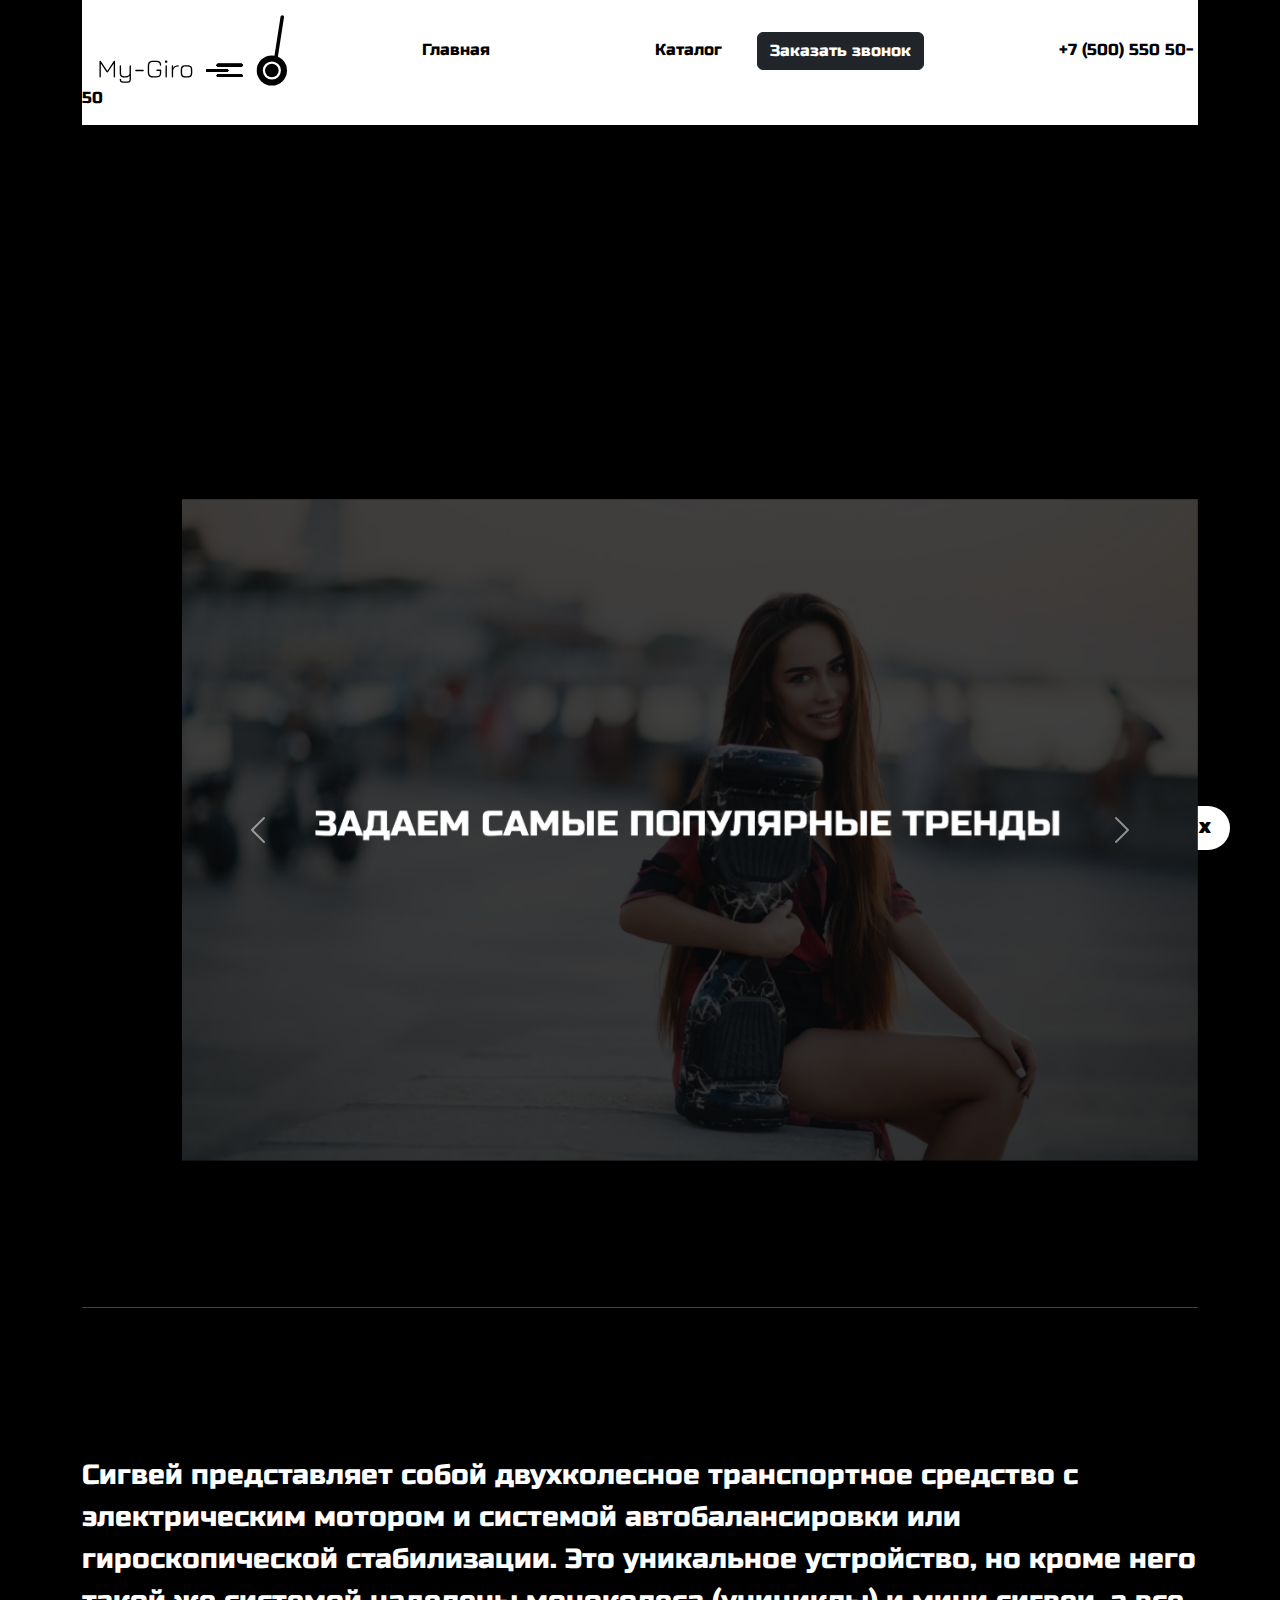
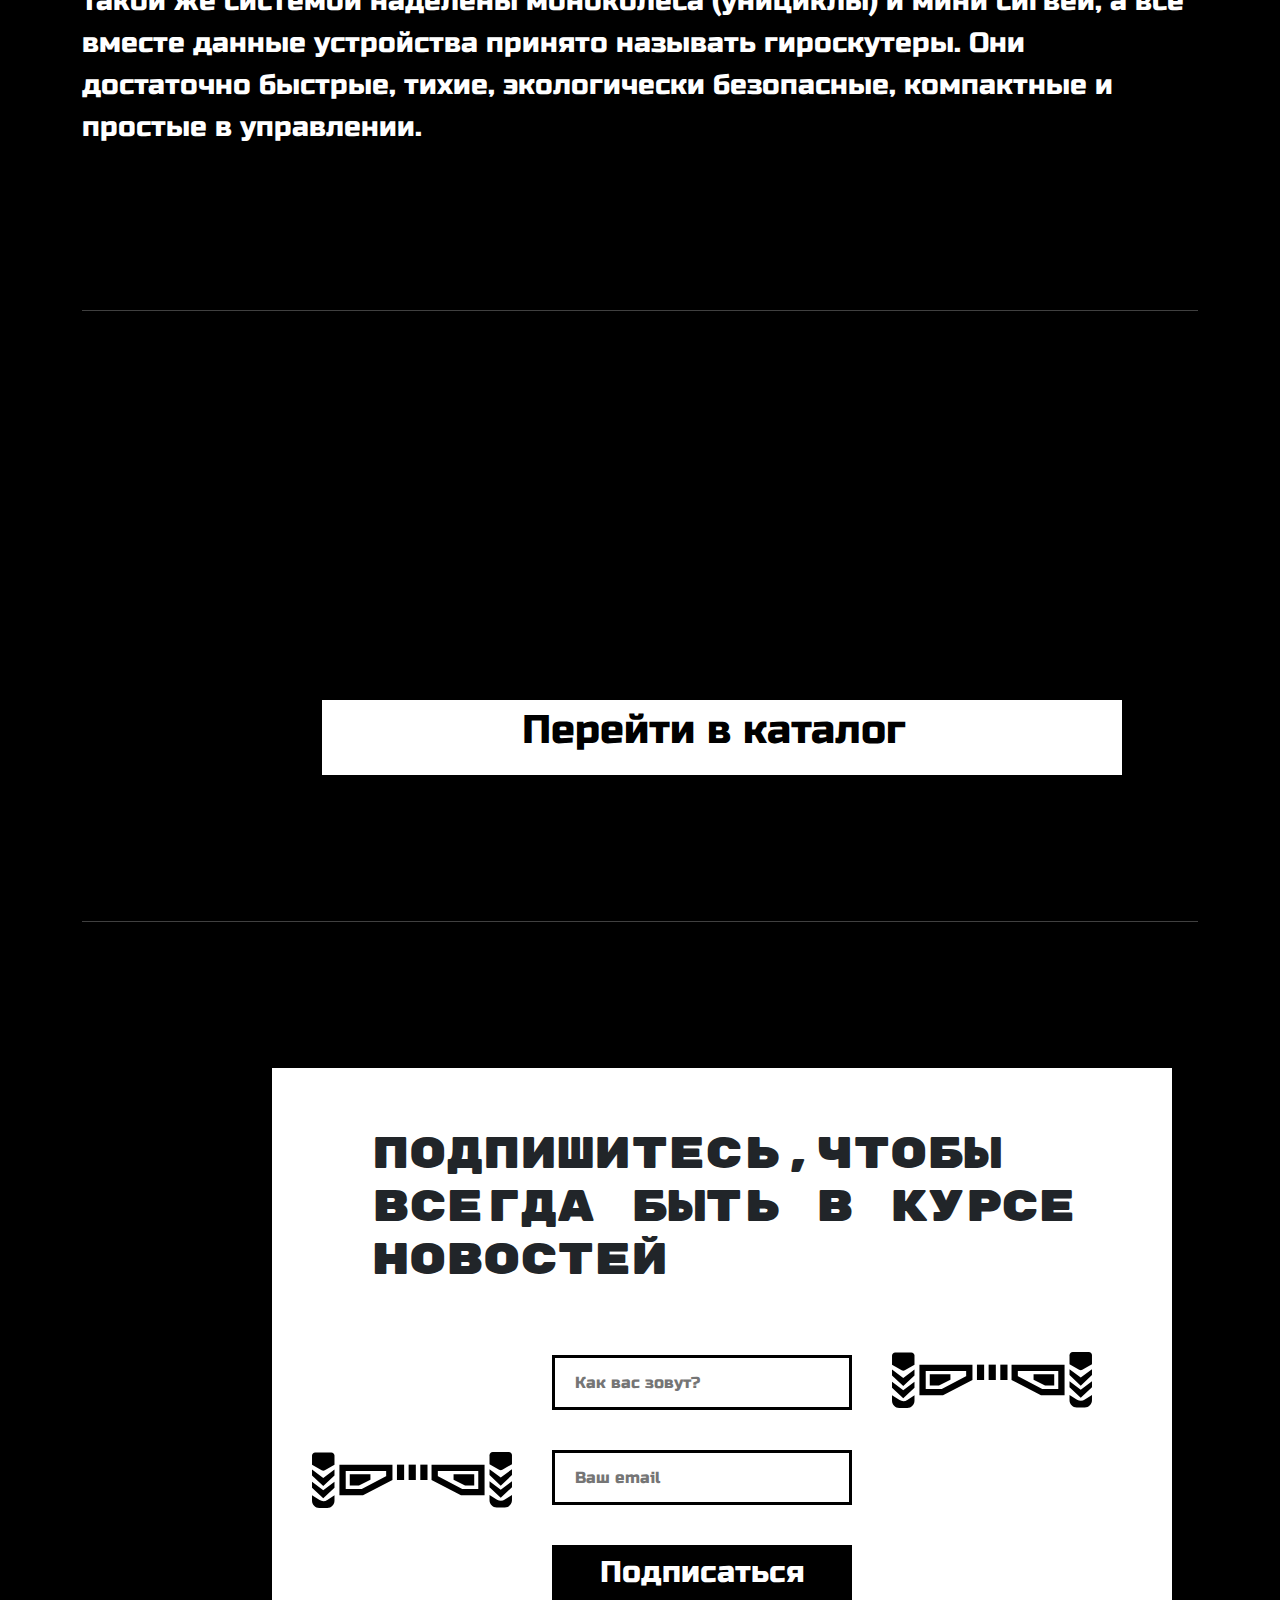
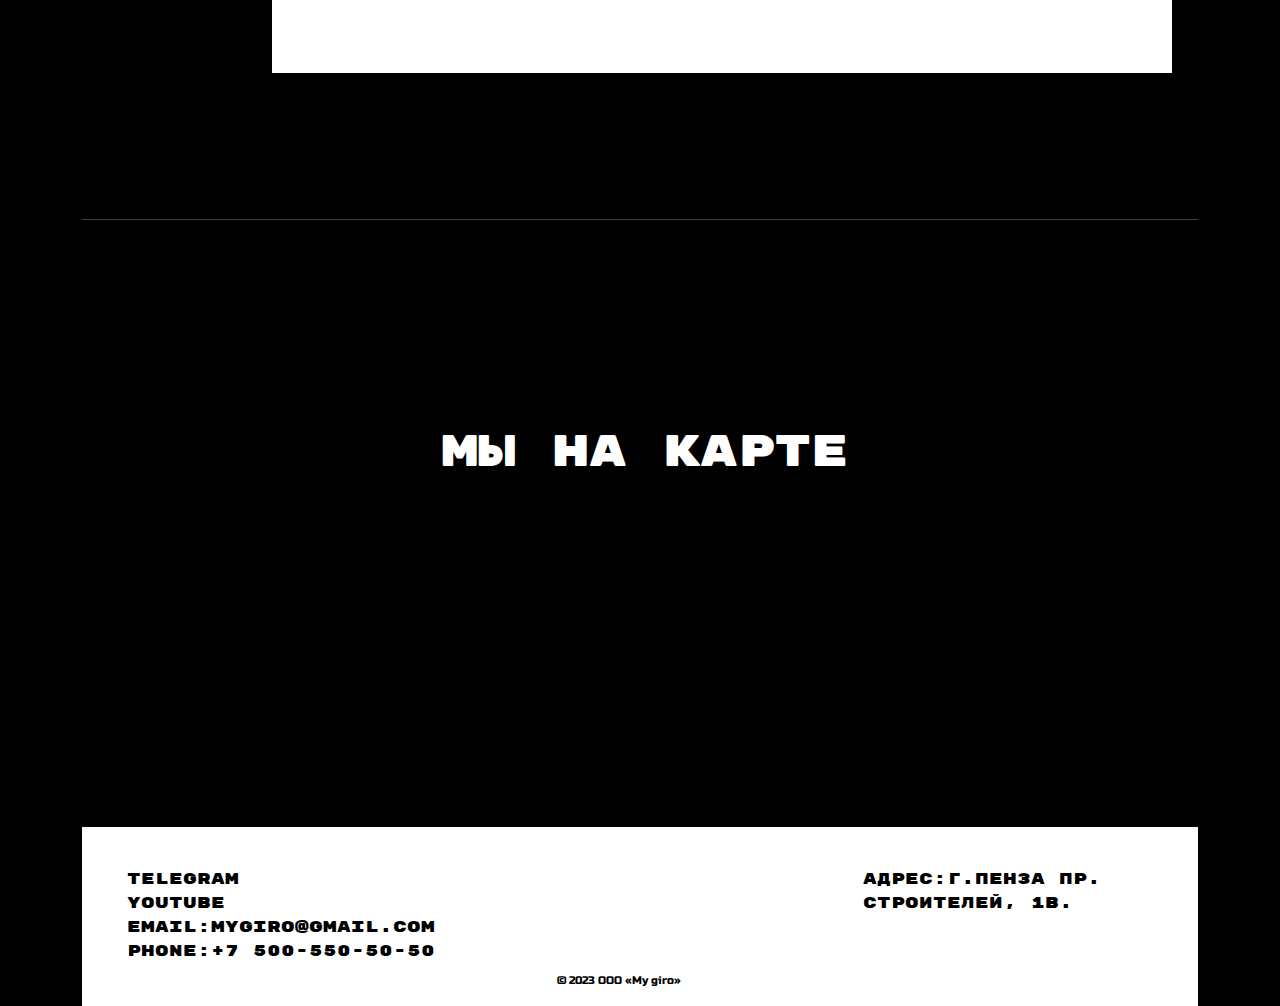
<file: index.html>
<!DOCTYPE html>
<html lang="en">
<head>
    <link rel="stylesheet" href="css/bootstrap.css">
    <link rel="stylesheet" href="css/styles.css">
    <link rel="icon" type="icon" href="logo/Group 2.svg">
    <meta charset="UTF-8">
    <meta name="viewport" content="width=device-width, initial-scale=1.0">

    
    <title>My giro</title>
</head>
<body>
<div class="container">
    <div class="header"> 
        <header>
            

            
            <a href="index.html">
                <img class="logo" src="logo/Group 8.svg">
                </a>
                <a href="index.html" class="menu-link">Главная</a>
                <a href="cataloge.html" class="menu-link">Каталог</a>
                <button type="button" class="btn btn-dark" data-toggle="modal" data-target="#exampleModal">
                    Заказать звонок
                  </button>
                  
                  <a href="tel:+7 500 550 50 50"class="menu-link">+7 (500) 550 50-50</a>
            
        </header>
         </div>
         <div class="modal fade" id="exampleModal" tabindex="-1" role="dialog" aria-labelledby="exampleModalLabel" aria-hidden="true">
            <div class="modal-dialog" role="document">
              <div class="modal-content">
                <div class="modal-header">
                  <h5 class="modal-title" id="exampleModalLabel">Обратная связь</h5>
                  <button type="button" class="close" data-dismiss="modal" aria-label="Close">
                    <span aria-hidden="true">&times;</span>
                  </button>
                </div>
                <div class="modal-body">
                  <form action="#" method="post">
                    <div class="form-group">
                      <label for="name">Имя:</label>
                      <input type="text" class="form-control" id="name" name="name" required>
                    </div>
                    <div class="form-group">
                      <label for="email">Email:</label>
                      <input type="email" class="form-control" id="email" name="email" required>
                    </div>
                    <div class="form-group">
                        
                      <label for="phone">Номер телефона:</label>
                      <div class="form-group mb-3">
                      <input type="tel" class="form-control" id="phone" name="phone" required>
                    </div>
                    </div>
                    <div class="text-center mb-3">
                        <button type="submit" class="btn btn-success">Отправить</button>
                        </div>
                  </form>
                </div>
              </div>
            </div>
          </div>
    <div class="fadeInText"><h1>Продаем гироскутеры с момента их изобретения</h1></div>
    <div class="slider">
        <div id="carouselExampleFade" class="carousel slide carousel-fade" data-bs-ride="carousel">
            <div class="carousel-inner">
              <div class="carousel-item active">
                <img src="img/Group 9.png" class="d-block w-100" alt="...">
              </div>
              <div class="carousel-item">
                <img src="img/Group 10.png" class="d-block w-100" alt="...">
              </div>
              <div class="carousel-item">
                <img src="img/Group 11.png" class="d-block w-100" alt="...">
              </div>
            </div>
            <button class="carousel-control-prev" type="button" data-bs-target="#carouselExampleFade" data-bs-slide="prev">
              <span class="carousel-control-prev-icon" aria-hidden="true"></span>
              <span class="visually-hidden">Previous</span>
            </button>
            <button class="carousel-control-next" type="button" data-bs-target="#carouselExampleFade" data-bs-slide="next">
              <span class="carousel-control-next-icon" aria-hidden="true"></span>
              <span class="visually-hidden">Next</span>
            </button>
          </div>
    </div>
    <hr>

    <div class="text1"><p>Сигвей представляет собой двухколесное транспортное средство с электрическим мотором и системой автобалансировки или гироскопической стабилизации. Это уникальное устройство, но кроме него такой же системой наделены моноколеса (унициклы) и мини сигвеи, а все вместе данные устройства принято называть гироскутеры. Они достаточно быстрые, тихие, экологически безопасные, компактные и простые в управлении.</p></div>
    <hr>
    <div class="fadeInText2"><h1>Закажите прямо сейчас,<br>
        доставим уже завтра</h1></div>
        <div class="botton"><a class="cataloge" href="cataloge.html">Перейти в каталог</a></div>
        <hr>


<div class="subscribe">
    <h2>подпишитесь,чтобы  всегда быть в курсе новостей
        </h2>
<form class="form2" action="/submit" method="POST">
    <input class="name" type="text" id="name" name="name" required placeholder="Как вас зовут?"><br>
    <input class="email"type="email" id="email" name="email" required placeholder="Ваш email">
    
    <br><button class="button2" type="submit">Подписаться</button>
  </form>
  <img class="giros" src="img/Group 28.svg">
  <img class="giros2" src="img/Group 27.svg">
  
</div>
<hr>


<div id="map_container">
    <h2 class="h2">Мы на карте
    </h2>
    <div id="map"><script type="text/javascript" charset="utf-8" async src="https://api-maps.yandex.ru/services/constructor/1.0/js/?um=constructor%3Adfbeceb29e17a18ae3437acec7b0071268a7c8ac134528cea7911bf4a7f7c6f6&amp;width=607&amp;height=503&amp;lang=ru_RU&amp;scroll=true"></script></div>
</div>


<div id="contact-section">
    <footer>
    <div class="social"> <a class ="telegram" href="https://t.me/klovats">telegram</a><br>
                         <a class ="youtube"href="http://www.youtube.com/@klovats">youtube</a>
                         <div class="emails">email:mygiro@gmail.com</div>
                         <div class="phones">phone:+7 500-550-50-50</div>
    </div>
    <div class="address">Адрес:Г.Пенза пр. Строителей, 1В.</div>
    <p class="girose">© 2023 ООО «My giro»</p>

    </footer>
    </div>
</div>
<a href="#" class="topbutton">Наверх</a>


<script src="https://code.jquery.com/jquery-3.2.1.slim.min.js"></script>
<script src="https://cdnjs.cloudflare.com/ajax/libs/popper.js/1.12.9/umd/popper.min.js"></script>
<script src="https://maxcdn.bootstrapcdn.com/bootstrap/4.0.0/js/bootstrap.min.js"></script>
<script src="js/bootstrap.js"></script>
</body>
</html>
</file>
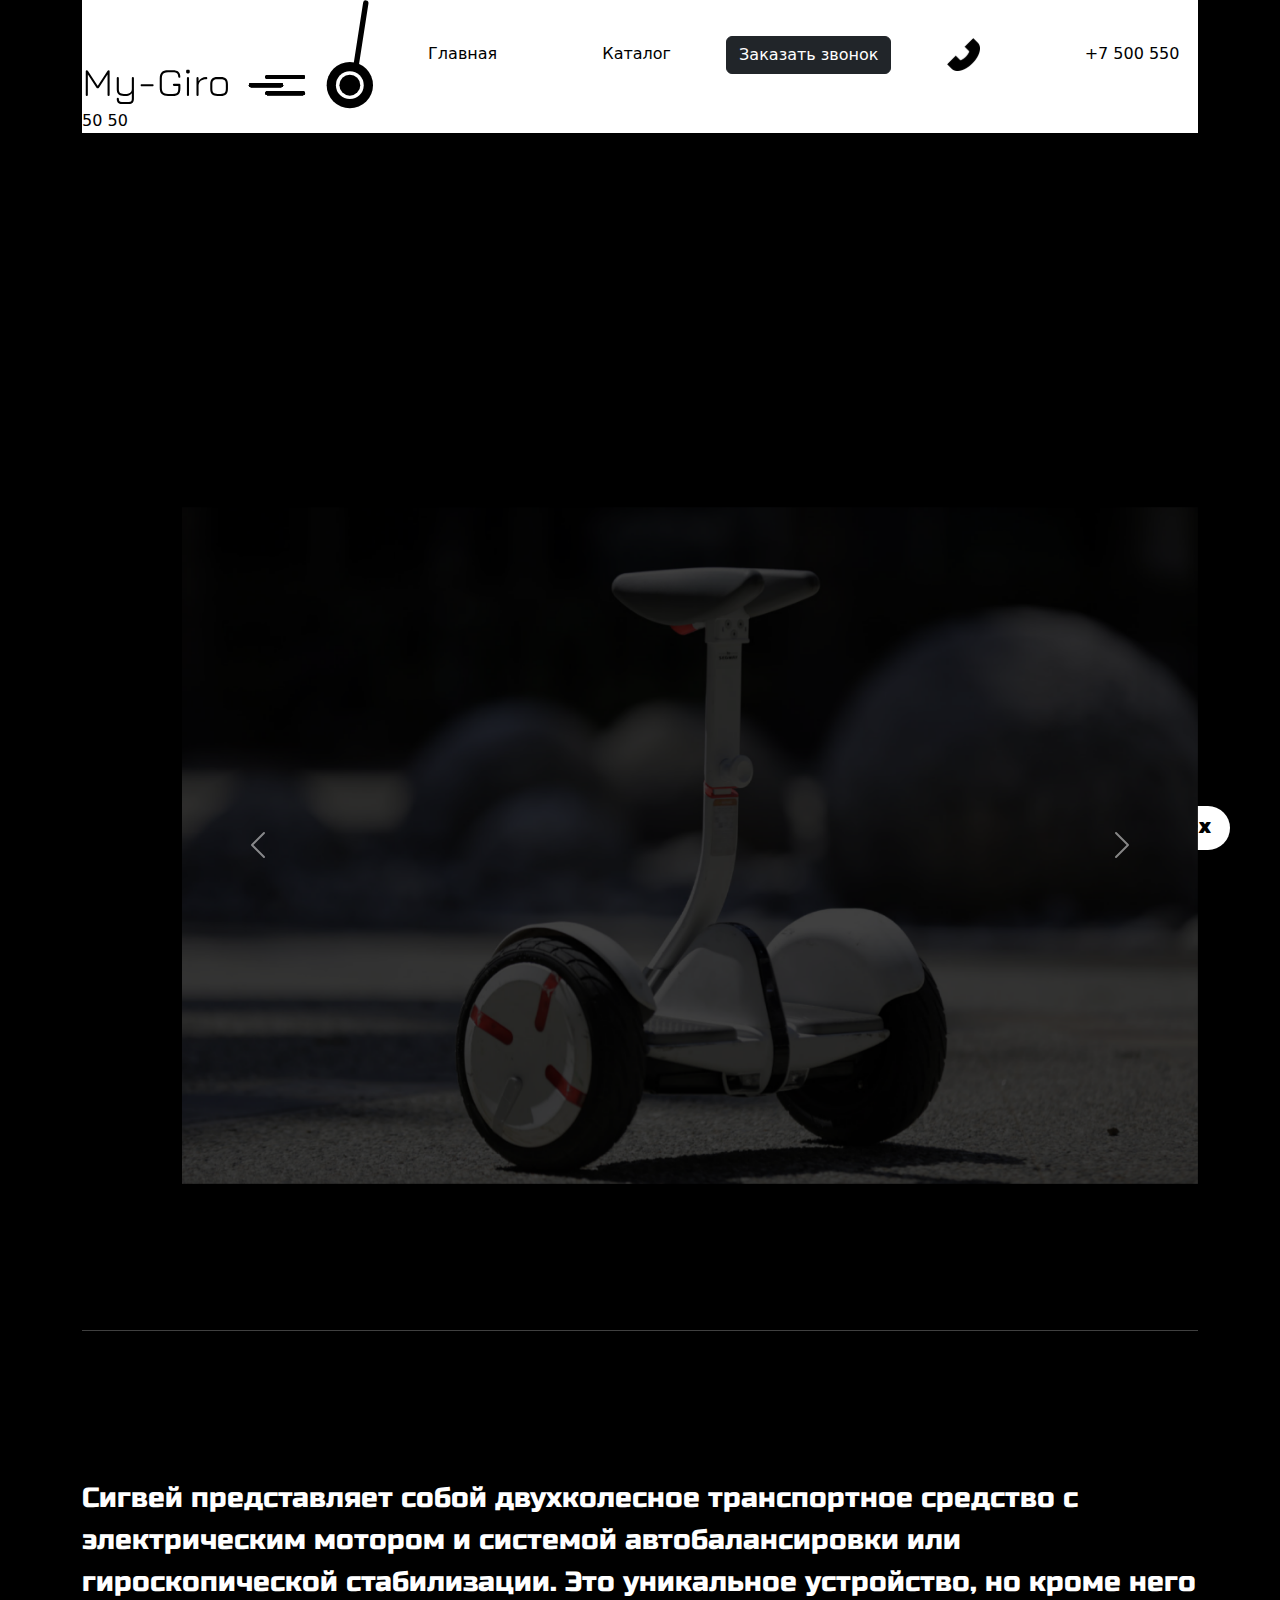
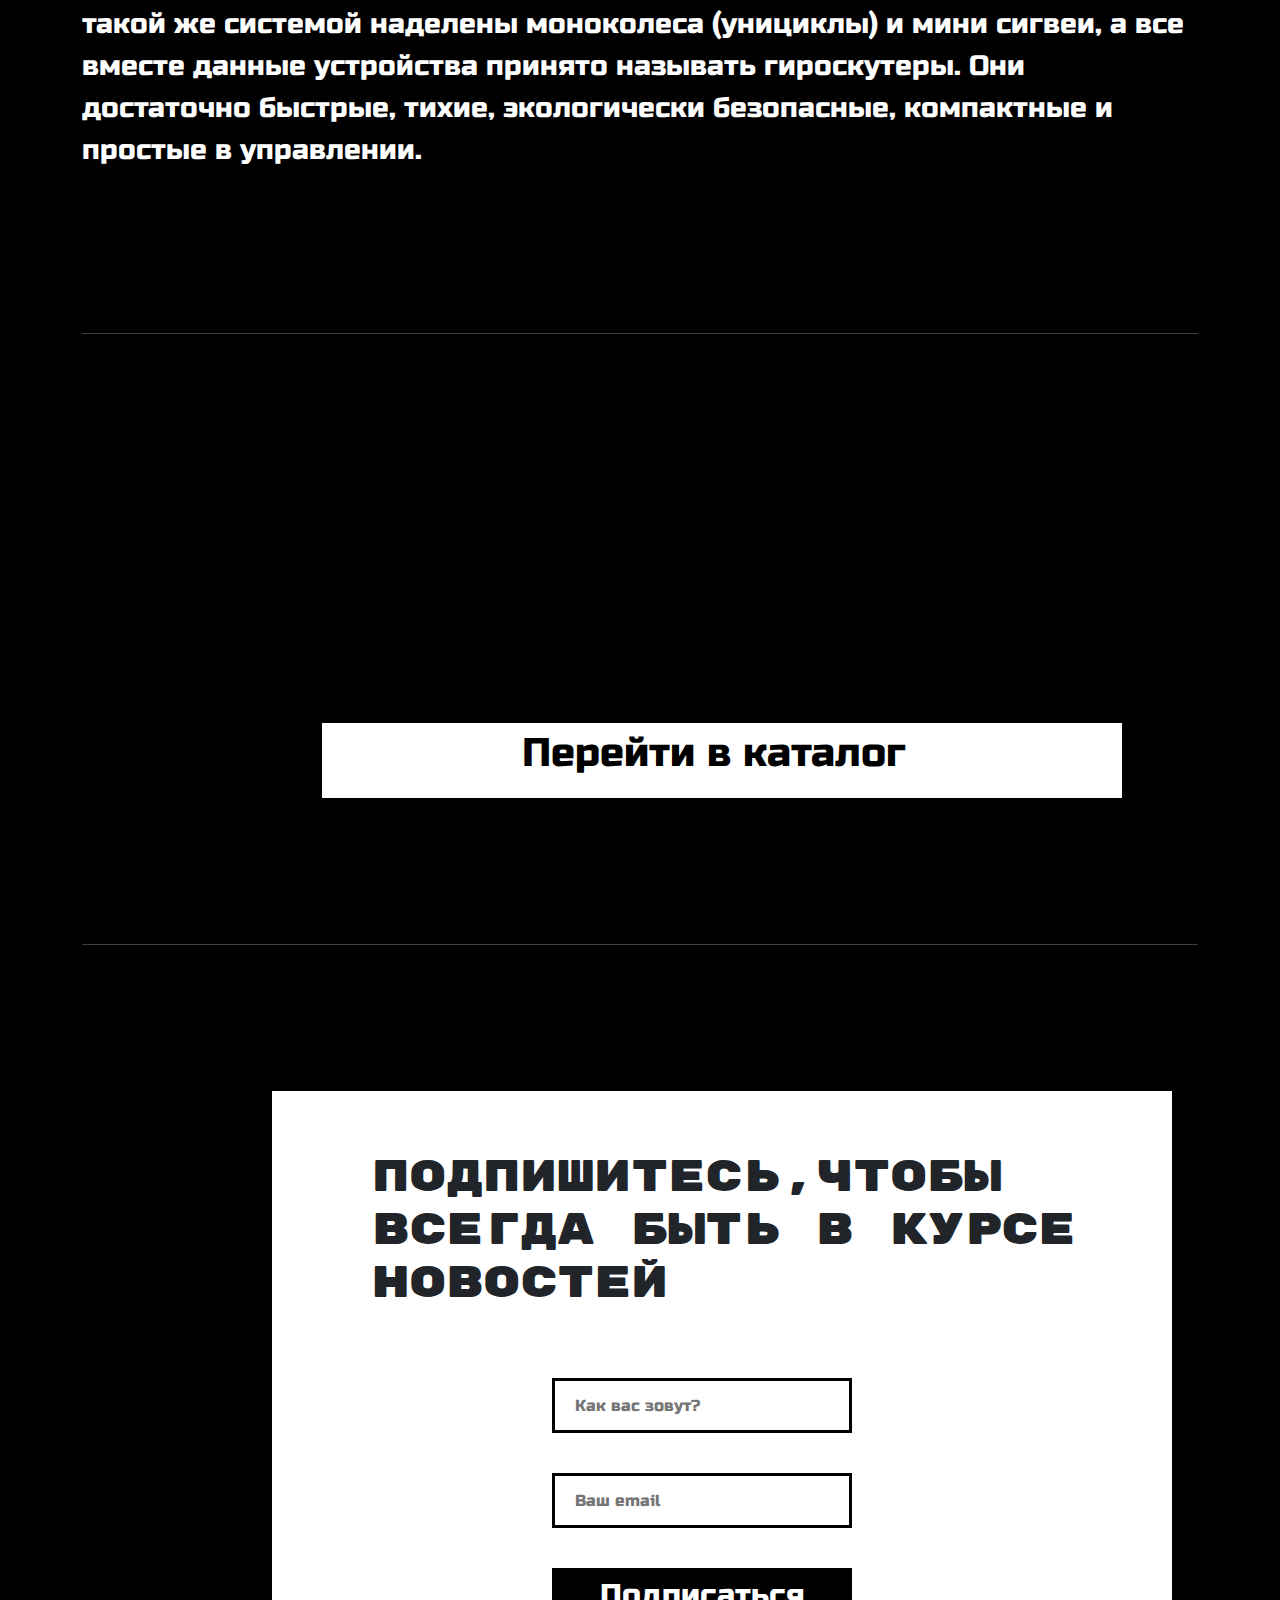
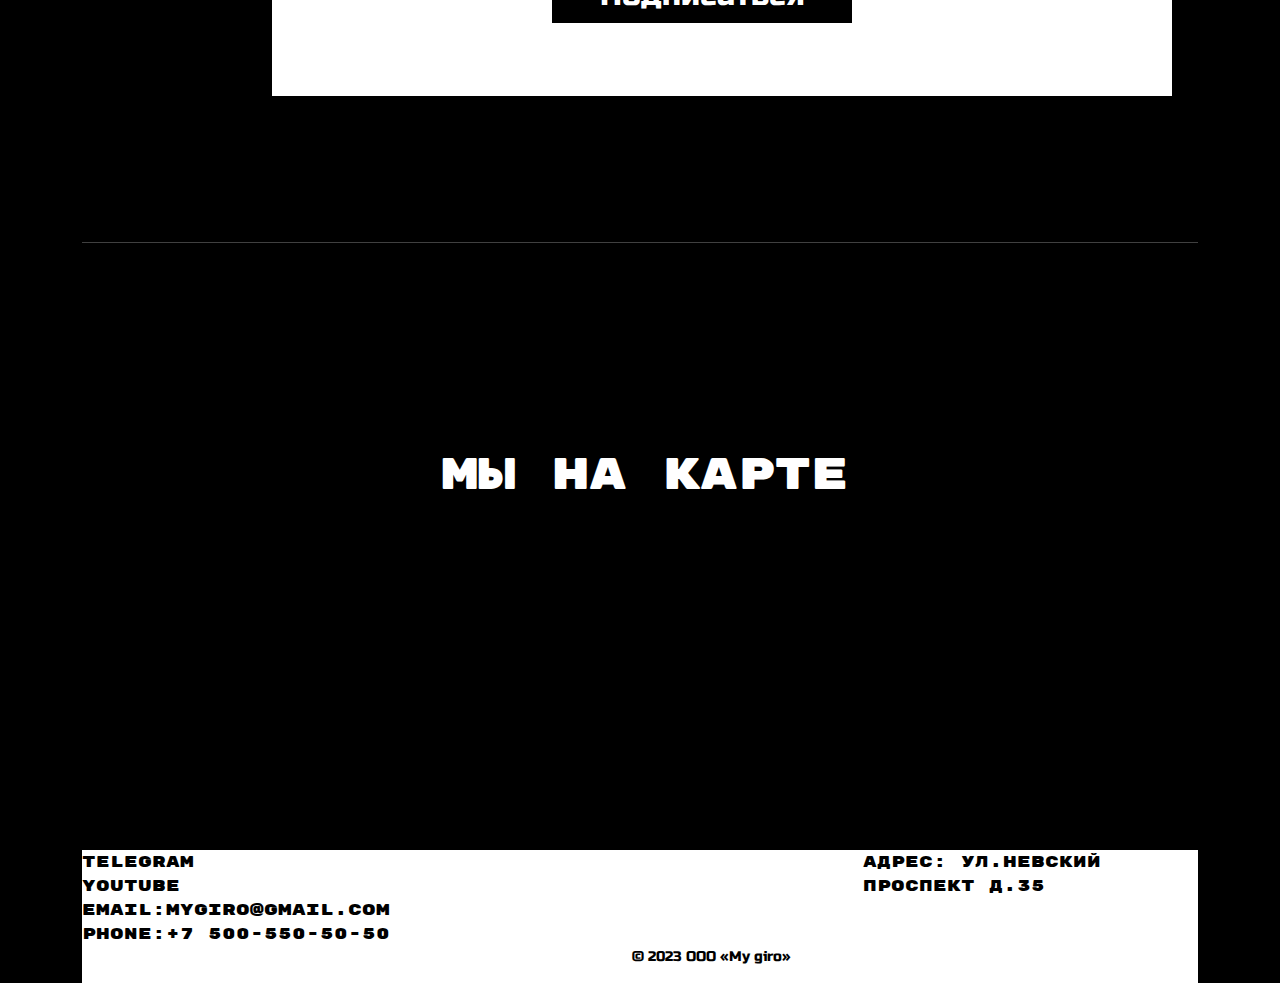
<file: my giro/index.html>
<!DOCTYPE html>
<html lang="en">
<head>
    <link rel="stylesheet" href="css/bootstrap.css">
    <link rel="stylesheet" href="css/styles.css">
    <link rel="icon" type="icon" href="logo/Group 2.svg">
    <meta charset="UTF-8">
    <meta name="viewport" content="width=device-width, initial-scale=1.0">

    
    <title>My giro</title>
</head>
<body>
<div class="container">
    <div class="header"> 
        <header>
            

            
            <a href="index.html">
                <img class="img" src="logo/Group 8.svg">
                </a>
                <a href="index.html" class="menu-link">Главная</a>
                <a href="#" class="menu-link">Каталог</a>
                <button type="button" class="btn btn-dark" data-toggle="modal" data-target="#exampleModal">
                    Заказать звонок
                  </button>
                  <img class="menu-link" src="logo/ph.svg">
                <a href="#" class="menu-link">+7 500 550 50 50</a>
            
        </header>
         </div>
         <div class="modal fade" id="exampleModal" tabindex="-1" role="dialog" aria-labelledby="exampleModalLabel" aria-hidden="true">
            <div class="modal-dialog" role="document">
              <div class="modal-content">
                <div class="modal-header">
                  <h5 class="modal-title" id="exampleModalLabel">Обратная связь</h5>
                  <button type="button" class="close" data-dismiss="modal" aria-label="Close">
                    <span aria-hidden="true">&times;</span>
                  </button>
                </div>
                <div class="modal-body">
                  <form action="#" method="post">
                    <div class="form-group">
                      <label for="name">Имя:</label>
                      <input type="text" class="form-control" id="name" name="name" required>
                    </div>
                    <div class="form-group">
                      <label for="email">Email:</label>
                      <input type="email" class="form-control" id="email" name="email" required>
                    </div>
                    <div class="form-group">
                        
                      <label for="phone">Номер телефона:</label>
                      <div class="form-group mb-3">
                      <input type="tel" class="form-control" id="phone" name="phone" required>
                    </div>
                    </div>
                    <div class="text-center mb-3">
                        <button type="submit" class="btn btn-success">Отправить</button>
                        </div>
                  </form>
                </div>
              </div>
            </div>
          </div>
    <div class="fadeInText"><h1>Продаем гироскутеры с момента их изобретения</h1></div>
    <div class="slider">
        <div id="carouselExampleFade" class="carousel slide carousel-fade" data-bs-ride="carousel">
            <div class="carousel-inner">
              <div class="carousel-item active">
                <img src="img/Group 9.png" class="d-block w-100" alt="...">
              </div>
              <div class="carousel-item">
                <img src="img/Group 10.png" class="d-block w-100" alt="...">
              </div>
              <div class="carousel-item">
                <img src="img/Group 11.png" class="d-block w-100" alt="...">
              </div>
            </div>
            <button class="carousel-control-prev" type="button" data-bs-target="#carouselExampleFade" data-bs-slide="prev">
              <span class="carousel-control-prev-icon" aria-hidden="true"></span>
              <span class="visually-hidden">Previous</span>
            </button>
            <button class="carousel-control-next" type="button" data-bs-target="#carouselExampleFade" data-bs-slide="next">
              <span class="carousel-control-next-icon" aria-hidden="true"></span>
              <span class="visually-hidden">Next</span>
            </button>
          </div>
    </div>
    <hr>

    <div class="text1"><p>Сигвей представляет собой двухколесное транспортное средство с электрическим мотором и системой автобалансировки или гироскопической стабилизации. Это уникальное устройство, но кроме него такой же системой наделены моноколеса (унициклы) и мини сигвеи, а все вместе данные устройства принято называть гироскутеры. Они достаточно быстрые, тихие, экологически безопасные, компактные и простые в управлении.</p></div>
    <hr>
    <div class="fadeInText2"><h1>Закажите прямо сейчас,<br>
        доставим уже завтра</h1></div>
        <div class="botton"><a class="cataloge" href="">Перейти в каталог</a></div>
        <hr>


<div class="subscribe">
    <h2>подпишитесь,чтобы  всегда быть в курсе новостей
        </h2>
<form class="form2" action="/submit" method="POST">
    <input class="name" type="text" id="name" name="name" required placeholder="Как вас зовут?"><br>
    <input class="email"type="email" id="email" name="email" required placeholder="Ваш email">
    <br><button class="button2" type="submit">Подписаться</button>
  </form>

</div>
<hr>


<div id="map_container">
    <h2 class="h2">Мы на карте
    </h2>
    <div id="map"><script type="text/javascript" charset="utf-8" async src="https://api-maps.yandex.ru/services/constructor/1.0/js/?um=constructor%3Adfbeceb29e17a18ae3437acec7b0071268a7c8ac134528cea7911bf4a7f7c6f6&amp;width=607&amp;height=503&amp;lang=ru_RU&amp;scroll=true"></script></div>
</div>


<div id="contact-section">
    <footer>
    <div class="social"> <a class ="telegram" href="https://t.me/klovats">telegram</a><br>
                         <a class ="youtube"href="http://www.youtube.com/@klovats">youtube</a>
                         <div class="emails">email:mygiro@gmail.com</div>
                         <div class="phones">phone:+7 500-550-50-50</div>
    </div>
    <div class="address">Адрес: ул.невский проспект д.35</div>
    <p class="giro">© 2023 ООО «My giro»</p>

    </footer>
    </div>
</div>
<a href="#" class="topbutton">Наверх</a>


<script src="https://code.jquery.com/jquery-3.2.1.slim.min.js"></script>
<script src="https://cdnjs.cloudflare.com/ajax/libs/popper.js/1.12.9/umd/popper.min.js"></script>
<script src="https://maxcdn.bootstrapcdn.com/bootstrap/4.0.0/js/bootstrap.min.js"></script>
<script src="js/bootstrap.js"></script>
</body>
</html>
</file>
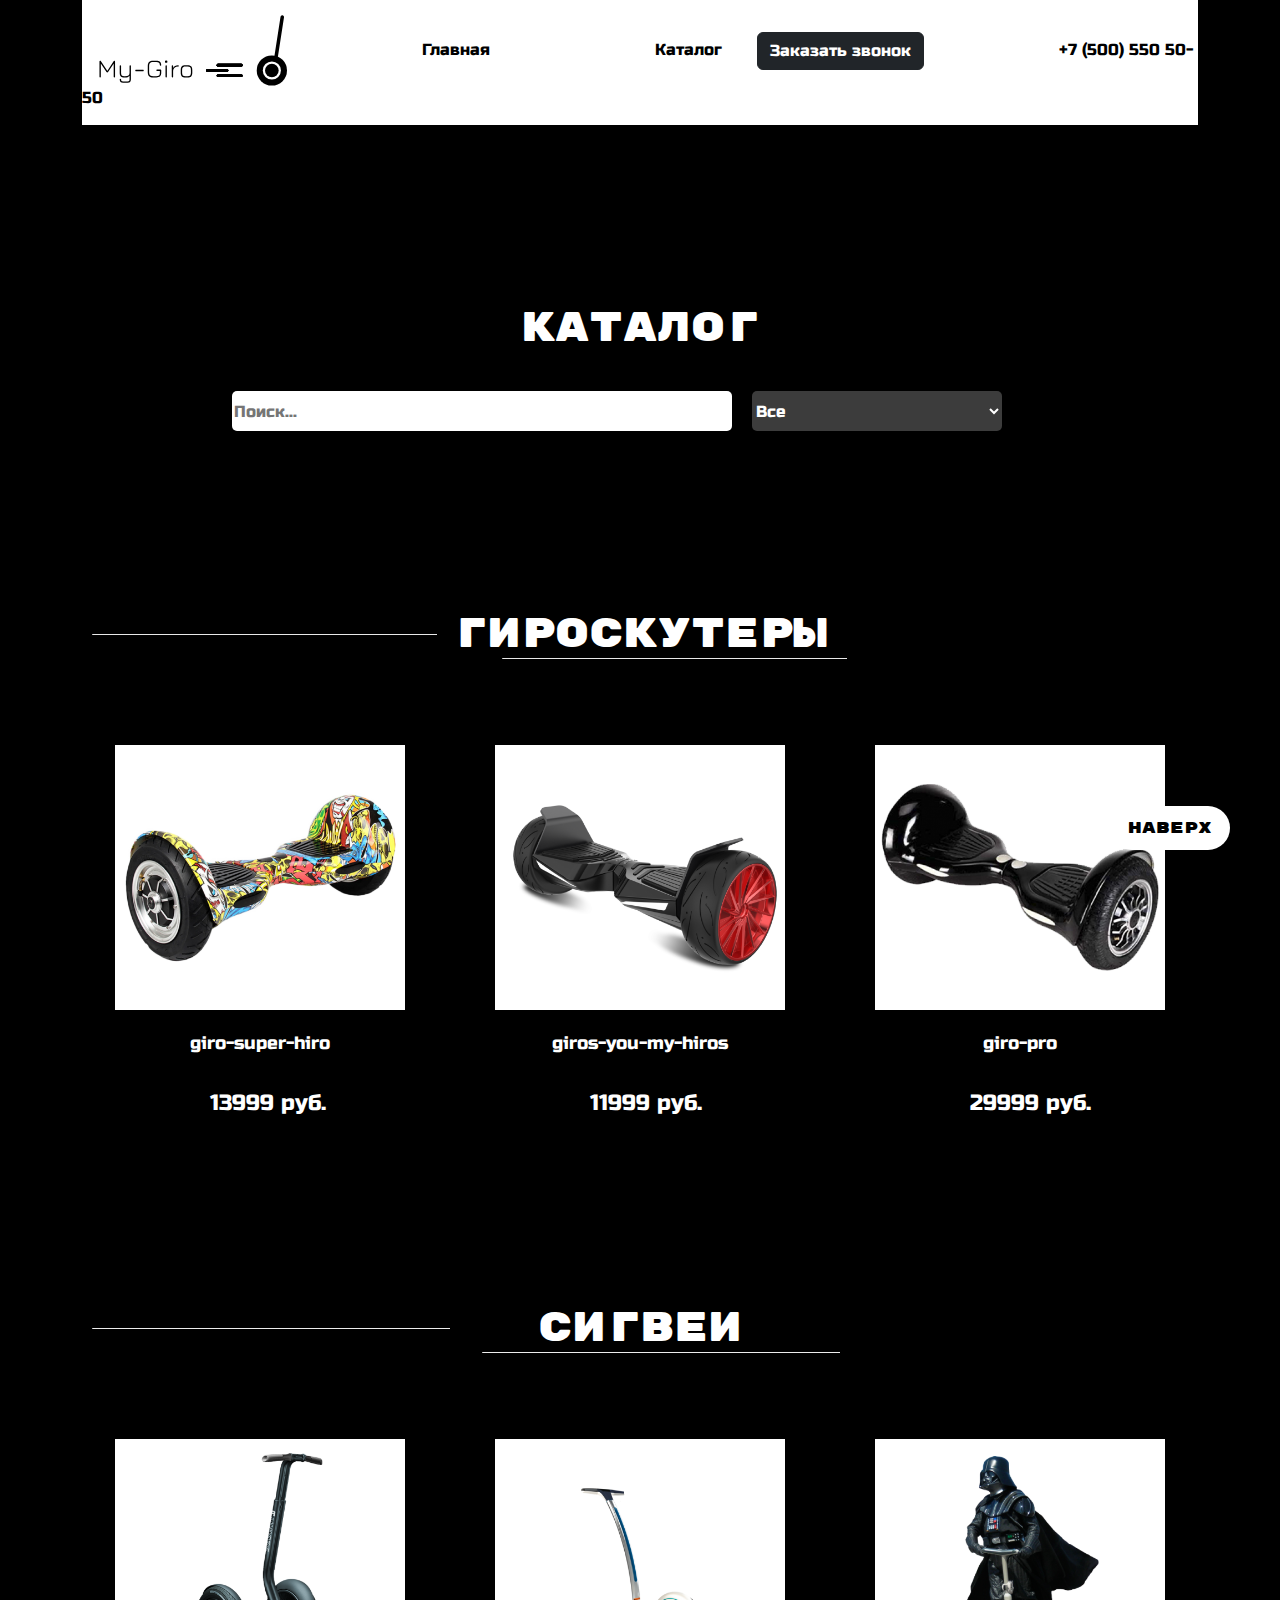
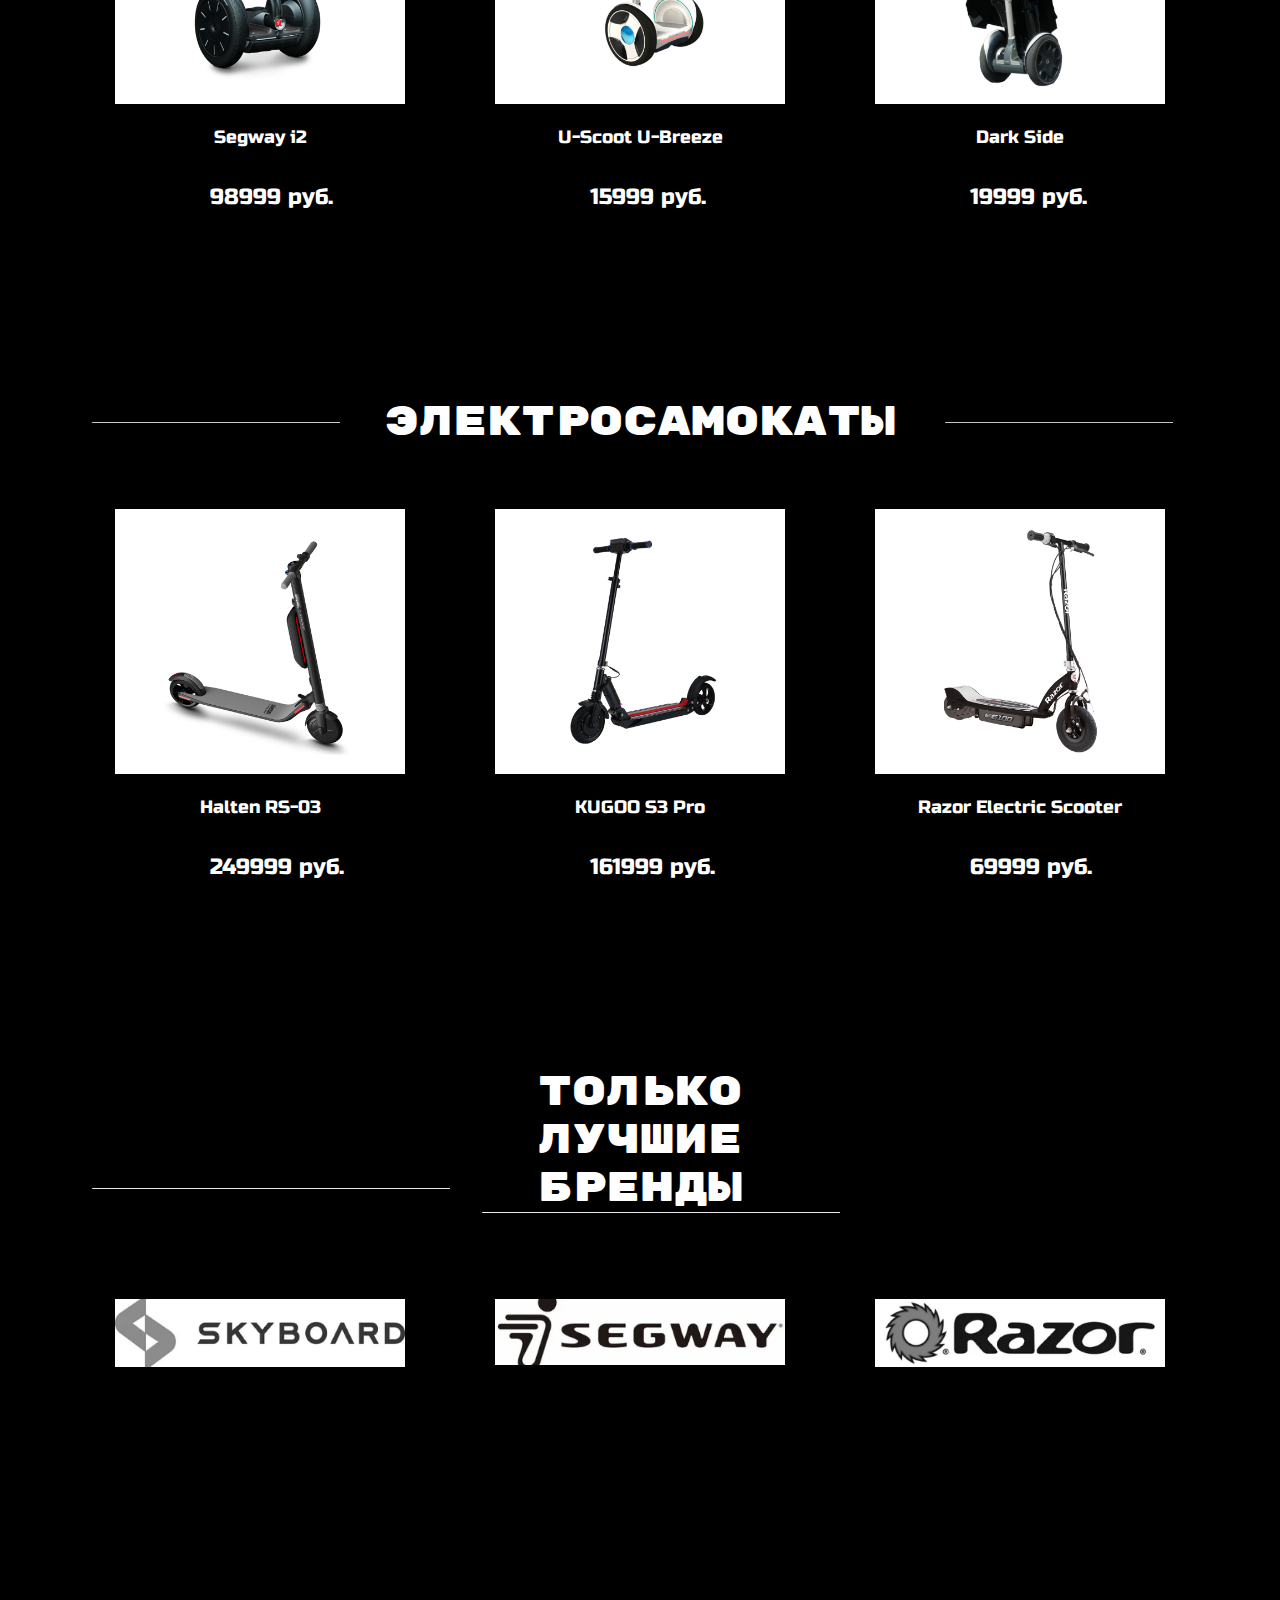
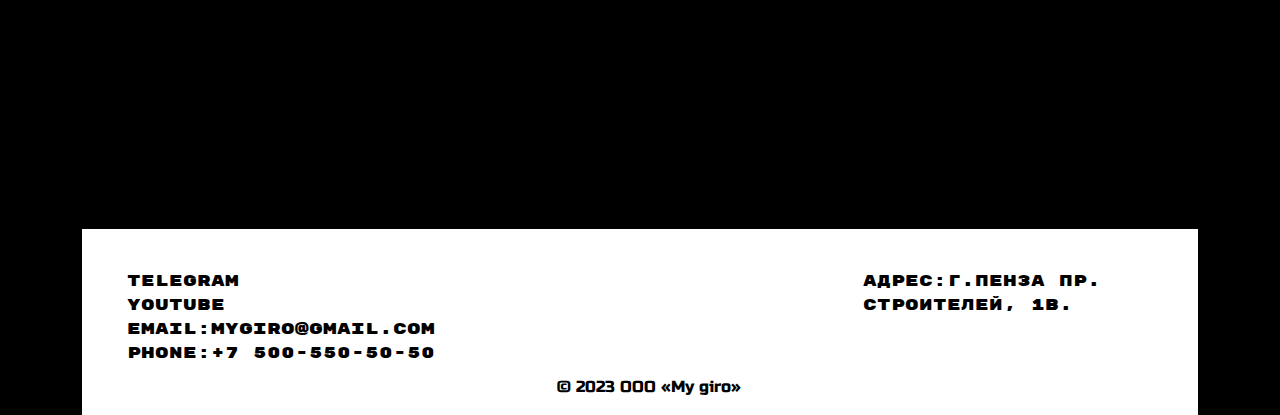
<file: cataloge.html>
<!DOCTYPE html>
<html lang="en">
<head>
    
    <link rel="stylesheet" href="css/bootstrap.css">
    <link rel="stylesheet" href="css/styles2.css">
    <link rel="icon" type="icon" href="logo/Group 2.svg">
    <meta charset="UTF-8">
    <meta name="viewport" content="width=device-width, initial-scale=1.0">
    <title>Каталог</title>
</head>
<body>
    <div class="container">
        <div class="header"> 
            <header>
                
    
                
                <a href="index.html">
                    <img class="logo" src="logo/Group 8.svg">
                    </a>
                    <a href="index.html" class="menu-link">Главная</a>
                    <a href="cataloge.html" class="menu-link">Каталог</a>
                    <button type="button" class="btn btn-dark" data-toggle="modal" data-target="#exampleModal">
                        Заказать звонок
                      </button>
                      
                      <a href="tel:+7 500 550 50 50"class="menu-link">+7 (500) 550 50-50</a>
                
            </header>
             </div>
             <div class="modal fade" id="exampleModal" tabindex="-1" role="dialog" aria-labelledby="exampleModalLabel" aria-hidden="true">
                <div class="modal-dialog" role="document">
                  <div class="modal-content">
                    <div class="modal-header">
                      <h5 class="modal-title" id="exampleModalLabel">Обратная связь</h5>
                      <button type="button" class="close" data-dismiss="modal" aria-label="Close">
                        <span aria-hidden="true">&times;</span>
                      </button>
                    </div>
                    <div class="modal-body">
                      <form action="#" method="post">
                        <div class="form-group">
                          <label for="name">Имя:</label>
                          <input type="text" class="form-control" id="name" name="name" required>
                        </div>
                        <div class="form-group">
                          <label for="email">Email:</label>
                          <input type="email" class="form-control" id="email" name="email" required>
                        </div>
                        <div class="form-group">
                            
                          <label for="phone">Номер телефона:</label>
                          <div class="form-group mb-3">
                          <input type="tel" class="form-control" id="phone" name="phone" required>
                        </div>
                        </div>
                        <div class="text-center mb-3">
                            <button type="submit" class="btn btn-success">Отправить</button>
                            </div>
                      </form>
                    </div>
                  </div>
                </div>
              </div>
              <h4>Каталог</h4>
              <form class="search-container">
                <input class="s" type="text" id="search" placeholder="Поиск..." oninput="filterItems()">
                <select id="product-type">
                  <option value="all">Все</option>
                  <option value="gir">Гироскутеры</option>
                  <option value="sig">Сигвеи</option>
                  <option value="sam">Электросамокаты</option>
              </select>
              
            </form>
            <div class="filter">
              
             
          </div>

            
              <div class="product" data-type="gir">
                  <h4>Гироскутеры</h4>
                  <img class="line" src="img/Line 9.svg">
                  <img class="line2" src="img/Line 9.svg">
                  <div class="grid-container">
                      <div class="grid-item" data-type="gir">
                          <a href="#giro-section">
                              <img src="img/Group 32.png" alt="Изображение 1">
                              <div class="caption">giro-super-hiro</div>
                              <p class="pip">13999 руб.</p>
                          </a>
                      </div>
                      <div class="grid-item" data-category="gir">
                        <a href="#giro-section">
                          <img src="img/Group 30.png" alt="Изображение 2">
                          <div class="caption">giros-you-my-hiros</div>
                        <p class="pop">11999 руб.</p>
                        </a>
                      </div>
                      <div class="grid-item" data-category="gir">
                        <a href="#giro-section">
                          <img src="img/Group 31.png" alt="Изображение 3">
                          <div class="caption">giro-pro</div>
                          <p class="pap">29999 руб.</p>
                        </a>
                      </div>
          
                  </div>
              </div>
          
              <div class="product" data-type="sig">
                  <h4>Сигвеи</h4>
                  <img class="line33" src="img/Line 9.svg">
                  <img class="line44" src="img/Line 9.svg">
                  <div class="grid-container">
                      <div class="grid-item" data-type="sig">
                          <a href="#sigway-section">
                              <img src="img/Group 33.png" alt="Изображение 1">
                              <div class="caption">Segway i2</div>
                              <p class="pip">98999 руб.</p>
                          </a>
                      </div>
                      <div class="grid-item">
                        <a href="#sigway-section" data-category="sig">
                          <img src="img/Group 34.png" alt="Изображение 2">
                          <div class="caption">U-Scoot U-Breeze</div>
                        <p class="pop">15999 руб.</p>
                        </a>
                      </div>
                      <div class="grid-item" data-category="sig">
                        <a href="#sigway-section">
                          <img src="img/Group 35.png" alt="Изображение 3">
                          <div class="caption">Dark Side</div>
                          <p class="pap">19999 руб.</p>
                        </a>
                      </div>
                  </div>
              </div>
          
              <div class="product" data-type="sam">
                  <h4>Электросамокаты</h4>
                  <img class="line11" src="img/Line 9.svg">
                  <img class="line22" src="img/Line 9.svg">
                  <div class="grid-container">
                      <div class="grid-item" data-type="sam">
                          <a href="#samo-section">
                              <img src="img/Group 36.png" alt="Изображение 1">
                              <div class="caption">Halten RS-03</div>
                              <p class="pip">249999 руб.</p>
                          </a>
                      </div>
                      <div class="grid-item" data-category="sam">
                        <a href="#samo-section">
                          <img src="img/Group 37.png" alt="Изображение 2">
                          <div class="caption">KUGOO S3 Pro</div>
                        <p class="pop">161999 руб.</p>
                        </a>
                      </div>
                      <div class="grid-item" data-category="sam">
                        <a href="#samo-section">
                          <img src="img/Group 38.png" alt="Изображение 3">
                          <div class="caption">Razor Electric Scooter</div>
                          <p class="pap">69999 руб.</p>
                        </a>
                      </div>
                  </div>
                </div>
         
                <div id="brand-section">
                    <h4>ТОЛЬКО<br>
                        ЛУЧШИЕ<br>
                        БРЕНДЫ
                    </h4>
                    <img class="line33" src="img/Line 9.svg">
                    <img class="line44" src="img/Line 9.svg">
                      <div class="grid-container">
                        
                        <div class="grid-item">
                            <img src="img/image 7.png" alt="Изображение 1">
                        </div>
                        <div class="grid-item">
                            <img src="img/image 3.png" alt="Изображение 2">
                        </div>
                        <div class="grid-item">
                            <img src="img/image 6.png" alt="Изображение 3">

                        </div>
                        
                      </div>
                    </div>
                
               

                    <div id="contact-section">
                        <footer>
                        <div class="social"> <a class ="telegram" href="https://t.me/klovats">telegram</a><br>
                                             <a class ="youtube"href="http://www.youtube.com/@klovats">youtube</a>
                                             <div class="emails">email:mygiro@gmail.com</div>
                                             <div class="phones">phone:+7 500-550-50-50</div>
                        </div>
                        <div class="address">Адрес:Г.Пенза пр. Строителей, 1В.</div>
                        <p class="girose">© 2023 ООО «My giro»</p>
                    
                        </footer>
                        </div>
                    </div>
                    <a href="#" class="topbutton">Наверх</a>
                    
                    <script>
                        function filterItems() {
                            var searchInput = document.getElementById('search');
                            var filter = searchInput.value.toUpperCase();
                            var gridItems = document.querySelectorAll('.grid-item');
                    
                            gridItems.forEach(function(item) {
                                var caption = item.querySelector('.caption');
                                var textValue = caption.textContent || caption.innerText;
                    
                                if (textValue.toUpperCase().indexOf(filter) > -1) {
                                    item.style.display = '';
                                } else {
                                    item.style.display = 'none';
                                }
                            });
                        }
                        document.addEventListener('DOMContentLoaded', function () {
    const productTypeSelect = document.getElementById('product-type');
    const products = document.querySelectorAll('.product');

    productTypeSelect.addEventListener('change', function () {
        const selectedType = productTypeSelect.value;

        products.forEach(product => {
            const productType = product.getAttribute('data-type');

            if (selectedType === 'all' || selectedType === productType) {
                product.style.display = 'block';
            } else {
                product.style.display = 'none';
            }
        });
    });
});

</script>
                        



                    </script>
                    


        <script src="https://code.jquery.com/jquery-3.2.1.slim.min.js"></script>
<script src="https://cdnjs.cloudflare.com/ajax/libs/popper.js/1.12.9/umd/popper.min.js"></script>
<script src="https://maxcdn.bootstrapcdn.com/bootstrap/4.0.0/js/bootstrap.min.js"></script>
<script src="js/bootstrap.js"></script>
</body>
</html>
</file>
<file: css/styles.css>
@font-face {
    font-family: 'RubikMonoOne';
    src: url("../fonts/RubikMonoOne-Regular.ttf") format("truetype");
  }
  @font-face {
    font-family: 'RussoOne';
    src: url("../fonts/RussoOne-Regular.ttf") format("truetype");
  }

body{
    overflow-x: hidden;
    background-color: black;
}

a{
    text-decoration: none;
}
a:hover{
    color: #a2a2a2;
}
.container{
    display: grid;
    justify-content:center;
    row-gap: 130px;
}
.logo{
    margin-left: 15px;
    width: 190px;
}





header{
    font-family: 'RussoOne';
    background-color: white;
    padding-top: 15px;
    padding-bottom: 15px;
   
}
.menu-link{
    text-decoration: none;
    color: #000;
    margin-left: 100px;
    padding: 30px;
}


.slider{
    padding-left: 100px;
    max-width: 1200px;
    
}

h1{
    font-size: 44px;
}



.fadeInText {
    padding-left: 30px;
    font-family: 'RubikMonoOne';
    color: #ffffff;
    opacity: 0;
    animation: fadeIn 1s ease-in-out forwards;
    
    
  }
  .fadeInText2 {
    padding-left: 240px;
    font-family: 'RubikMonoOne';
    color: #ffffff;
    opacity: 0;
    animation: fadeIn 1s ease-in-out forwards;
    
    
  }
  

  @keyframes fadeIn {
    0% {
      opacity: 0;
    }
    100% {
      opacity: 1;
    }
  }

hr{
    color: #ffffff;
}

p{
    font-family: 'RussoOne';
    color: #ffffff;
    font-size: 28px;
}


.cataloge{
    font-family: 'RussoOne';
    color:#000;
    font-size: 40px;
}

.cataloge:hover{
    color: #a2a2a2;
    
}

.botton{
    padding-left: 200px;
    margin-left: 240px;
    width: 800px;
    height: 75px;
    background: #FFF;
}

.close {
    background: none;
    border: none; 
  }

.subscribe{
    font-family: 'RussoOne';
    padding-left: 100px;
    margin-left: 190px;
    width: 900px;
    height: 605px;
    background: #FFF;
}

h2{
    font-family: 'RubikMonoOne';
    padding-top: 60px;
    padding-bottom: 60px;
    font-size: 44px;
}

.form2{
    padding-left: 180px;
}
.button2{
   
    font-size: 30px;
    margin-top: 40px;
    background-color: #000;
    border: none;
    color: #FFF;
    width: 300px;
    height: 55px;
}
.email{
    padding-left:20px;
    width: 300px;
    margin-top: 40px;
    height: 55px; 
    bottom: 30px;
    border: 3px solid black; 
}
.name{
    padding-left:20px;
    width: 300px;
    height: 55px; 
    bottom: 30px;
    border: 3px solid black;   
}

#map_container {
	position: relative;
	padding-left:25%;
}

.h2{
    font-family: 'RubikMonoOne';
    padding-left: 80px;
    padding-bottom: 60px;
    font-size: 44px;
    color:#FFF;

}

footer {
    display: grid;
    max-width: 1600px;
    margin: 0 auto; 
    background-color: #ffffff;
    padding-top: 40px;
    margin-top: 150px;
    color: #000;
    grid-template-columns: 70% 30%;

}


.giro{
    font-size: 14px;
    padding-left: 550px;
    color: #000;
}

.social{
    display: block;
    margin-bottom: 10px;
    color:#000;
}

.telegram{
  
    margin-left: 45px;
    font-family: 'RubikMonoOne';
    color:#000;
}

.youtube{
    margin-left: 45px;
    font-family: 'RubikMonoOne';
    color:#000;
}

.address{
    
    font-family: 'RubikMonoOne';
    color:#000;
}

.emails{
    margin-left: 45px;
    font-family: 'RubikMonoOne';
    color:#000;
}       


.phones{
    margin-left: 45px;
    font-family: 'RubikMonoOne';
    color:#000; 
}



.topbutton {
    font-family: 'RubikMonoOne';
    width: 120px;
    border: none;
    text-align: center;
    padding: 10px;
    position: fixed;
    bottom: 50px;
    right: 50px;
    cursor: pointer;
    background-color: #ffffff;
    border-radius: 31px;
    color:black;
}
.topbutton:hover{
    color: #a2a2a2;
}




.giros{
    margin-top: -265px;
    margin-left: -60px;
    width: 200px;
}

.giros2{
    margin-top: -465px;
    margin-left: 375px;
    width: 200px;
}

.girose{
    font-size: 11px;
    color: #000;
    font-family: 'RussoOne';
    margin-left: 475px;   
}


@media only screen and (max-width: 600px) {
    .container {
        row-gap: 30px; /* Уменьшаем отступ между элементами для мобильных устройств */
    }
    .logo {
        padding-bottom:20px;
        height: 100px;
        width: 100%;
    }
}



@media only screen and (max-width: 768px) {
    .slider {
        margin-left: 240px;
        max-width: 70%;
    }

  

    .fadeInText {
        
        margin-left: 265px;
       
    }
    .fadeInText2{
        margin-left: 50px;
    }
   hr{
    margin-left: 450px;
    max-width: 35%;
   }


   .botton{
    padding-left: 100px;
    max-width: 100%;
   }

.text1{
    
    padding-left: 340px;
    margin: 0 35px; /* Добавляем отступы по бокам для компактного отображения */
    font-size: 14px; /* Уменьшаем размер шрифта */
}

.botton{
    padding-left: 350px;
    margin: 0 5px; /* Добавляем отступы по бокам для компактного отображения */
    
}

.subscribe {
        
    margin-left: 220px; /* Обнуляем отступ с левой стороны */
    width: auto; /* Ширина становится автоматической для лучшей адаптации */
    height: auto; /* Высота становится автоматической для лучшей адаптации */
}
header{
    height: auto;
    padding: 5px;
    flex-direction: column;
    align-items: flex-start;
}
    .menu-link{
        font-size: 11px;
        text-decoration: none;
        color: #000;
        padding-left: 20px;
       
        
       
    }


    #map {
        margin-left: 100px;
        height: auto; 
      }

      h2{
        margin-left: 50px;
      }
      .h2{
        margin-left: 100px;
      }
      .giros{
        margin-top: -265px;
        margin-left: -10px;
        width: 150px;
    }
      .giros2 {
        margin-top: -465px;
        margin-left: 375px;
        width: 150px;
      }    
    footer {
        font-size: 11px;
        grid-template-columns: 1fr; 
    }

    .telegram, .youtube, .emails, .phones, .address, .girose {
        margin-left: 300px; 
        margin-top: 10px; 
    }

    .topbutton {
        bottom: 10px; 
        right: 100px; 
        width: 100px; 
    }
}
</file>
<file: my giro/css/styles.css>
@font-face {
    font-family: 'RubikMonoOne';
    src: url("../fonts/RubikMonoOne-Regular.ttf") format("truetype");
  }
  @font-face {
    font-family: 'RussoOne';
    src: url("../fonts/RussoOne-Regular.ttf") format("truetype");
  }

body{
    
    background-color: black;
}

a{
    text-decoration: none;
}

.container{
    display: grid;
    justify-content:center;
    row-gap: 130px;
}

header{
    background-color: white;
   
}
.menu-link{
    text-decoration: none;
    color: #000;
    margin: 0 20px;
    padding: 30px;
}


.slider{
    padding-left: 100px;
    max-width: 1200px;
    
}

h1{
    font-size: 44px;
}



.fadeInText {
    padding-left: 30px;
    font-family: 'RubikMonoOne';
    color: #ffffff;
    opacity: 0;
    animation: fadeIn 1s ease-in-out forwards;
    
    
  }
  .fadeInText2 {
    padding-left: 240px;
    font-family: 'RubikMonoOne';
    color: #ffffff;
    opacity: 0;
    animation: fadeIn 1s ease-in-out forwards;
    
    
  }
  

  @keyframes fadeIn {
    0% {
      opacity: 0;
    }
    100% {
      opacity: 1;
    }
  }

hr{
    color: #ffffff;
}

p{
    font-family: 'RussoOne';
    color: #ffffff;
    font-size: 28px;
}


.cataloge{
    font-family: 'RussoOne';
    color:#000;
    font-size: 40px;
}

.cataloge:hover{
    color: #a2a2a2;
    
}

.botton{
    padding-left: 200px;
    margin-left: 240px;
    width: 800px;
    height: 75px;
    background: #FFF;
}

.close {
    border: none; 
  }

.subscribe{
    font-family: 'RussoOne';
    padding-left: 100px;
    margin-left: 190px;
    width: 900px;
    height: 605px;
    background: #FFF;
}

h2{
    font-family: 'RubikMonoOne';
    padding-top: 60px;
    padding-bottom: 60px;
    font-size: 44px;
}

.form2{
    padding-left: 180px;
}
.button2{
   
    font-size: 30px;
    margin-top: 40px;
    background-color: #000;
    border: none;
    color: #FFF;
    width: 300px;
    height: 55px;
}
.email{
    padding-left:20px;
    width: 300px;
    margin-top: 40px;
    height: 55px; 
    bottom: 30px;
    border: 3px solid black; 
}
.name{
    padding-left:20px;
    width: 300px;
    height: 55px; 
    bottom: 30px;
    border: 3px solid black;   
}

#map_container {
	position: relative;
	padding-left:25%;
}

.h2{
    font-family: 'RubikMonoOne';
    padding-left: 80px;
    padding-bottom: 60px;
    font-size: 44px;
    color:#FFF;

}

footer {
    display: grid;
    max-width: 1600px;
    margin: 0 auto; 
    background-color: #ffffff;
    margin-top: 150px;
    color: #000;
    grid-template-columns: 70% 30%;

}


.giro{
    font-size: 14px;
    padding-left: 550px;
    color: #000;
}

.social{
    
    color:#000;
}

.telegram{
   
    font-family: 'RubikMonoOne';
    color:#000;
}

.youtube{
    
    font-family: 'RubikMonoOne';
    color:#000;
}

.address{
    font-family: 'RubikMonoOne';
    color:#000;
}







.topbutton {
    font-family: 'RubikMonoOne';
    width: 120px;
    border: none;
    text-align: center;
    padding: 10px;
    position: fixed;
    bottom: 50px;
    right: 50px;
    cursor: pointer;
    background-color: #ffffff;
    border-radius: 31px;
    color:black;
}
.topbutton:hover{
    color: #a2a2a2;
}

.emails{
    font-family: 'RubikMonoOne';
    color:#000;
}
.phones{
    font-family: 'RubikMonoOne';
    color:#000; 
}
</file>
<file: css/styles2.css>
@font-face {
    font-family: 'RubikMonoOne';
    src: url("../fonts/RubikMonoOne-Regular.ttf") format("truetype");
  }
  @font-face {
    font-family: 'RussoOne';
    src: url("../fonts/RussoOne-Regular.ttf") format("truetype");
  }
  a{
    text-decoration: none;
}
a:hover{
    color: #a2a2a2;
}

.container{
    display: grid;
    justify-content:center;
}
.logo{
    margin-left: 15px;
    width: 190px;
}

.close {
    background: none;
    border: none; 
  }

header{
    font-family: 'RussoOne';
    background-color: white;
    padding-top: 15px;
    padding-bottom: 15px;
   
}
.menu-link{
    text-decoration: none;
    color: #000;
    margin-left: 100px;
    padding: 30px;
}

  body{
    overflow-x: hidden;
    background-color: black;
}  
.grid-container {
    
    display: flex;
    grid-template-columns: repeat(3, 1fr);
    justify-content: center;
    align-items: center;
    justify-items: center;
    grid-column-gap: 90px;
}

.grid-item {
    width: 290px;
    height: 380px;
    background: #000000;

}

.grid-item {
    display: block;
    position: relative;
    overflow: hidden;
}

.grid-item img {
    width: 100%;
    height: auto;
    transition: transform 0.3s ease;
}

.grid-item:hover img {
    transform: scale(1.1);
}

.caption {
    font-family: 'RussoOne';
    width: 100%;
    padding: 20px;
    text-align: center;
    color: #fff;
    font-size: 18px;
    transition: opacity 0.3s ease;
}

.grid-item:hover .caption {
    opacity: 1;
}

.pip {
    color: #fff;
    font-family: 'RussoOne';
    font-size: 22px;
    padding: 10px;
    margin-left: 85px;

}

.pop {
    color: #fff;
    font-family: 'RussoOne';
    font-size: 22px;
    padding: 10px;
    margin-left: 85px;

}

.pap {
    color: #fff;
    font-family: 'RussoOne';
    font-size: 22px;
    padding: 10px;
    margin-left: 85px;

}


h4 {
    font-size: 40px;
    font-family: 'RubikMonoOne';
    margin-top: 150px;
    padding: 30px;
    text-align: center;
    color: #ffffff;   
}

.line{
    margin-left: 10px;
    max-width: 350px;
    margin-top: -150px;
}
.line2{
    margin-left: 420px;
    max-width: 350px;
    margin-top: -150px;
}

.line11{
    margin-left: 10px;
    max-width: 250px;
    margin-top: -150px;
}
.line22{
    margin-left: 600px;
    max-width: 230px;
    margin-top: -150px;
}

.line33{
    margin-left: 10px;
    max-width: 360px;
    margin-top: -150px;
}
.line44{
    margin-left: 400px;
    max-width: 360px;
    margin-top: -150px;
}


footer {
    display: grid;
    max-width: 1600px;
    margin: 0 auto; 
    background-color: #ffffff;
    padding-top: 40px;
    margin-top: 150px;
    color: #000;
    grid-template-columns: 70% 30%;

}

.giro{
    font-size: 14px;
    padding-left: 550px;
    color: #000;
}

.social{
    display: block;
    margin-bottom: 10px;
    color:#000;
}

.telegram{
  
    margin-left: 45px;
    font-family: 'RubikMonoOne';
    color:#000;
}

.youtube{
    margin-left: 45px;
    font-family: 'RubikMonoOne';
    color:#000;
}

.address{
    
    font-family: 'RubikMonoOne';
    color:#000;
}

.emails{
    margin-left: 45px;
    font-family: 'RubikMonoOne';
    color:#000;
}


.phones{
    margin-left: 45px;
    font-family: 'RubikMonoOne';
    color:#000; 
}



.topbutton {
    font-family: 'RubikMonoOne';
    width: 120px;
    border: none;
    text-align: center;
    padding: 10px;
    position: fixed;
    bottom: 50px;
    right: 50px;
    cursor: pointer;
    background-color: #ffffff;
    border-radius: 31px;
    color:black;
}
.topbutton:hover{
    color: #a2a2a2;
}



[value="all"]:checked~.plumbing .grid-item {
    display: block;
}

[value="гироскутеры"]:checked~.plumbing [data-category*="гироскутеры"] {
    display: block;
}

[value="сигвеи"]:checked~.plumbing [data-category*="сигвеи"] {
    display: block;
}


[value="электросамокаты"]:checked~.plumbing [data-category*="электросамокаты"] {
    display: block;
}

.s {
border: none;
outline: none;
border-radius: 5px;
height: 40px;
width: 500px;

}

.search-container{
font-family: 'RussoOne';
margin-left: 150px;
color:#fff;
}
.girose{
    font-family: 'RussoOne';
    margin-left: 475px;   
}

select{
color: #ffffff;
background-color: #3c3c3c;
margin-left: 15px;    
width: 250px;
height: 40px;
outline: none;
border: none;

border-radius: 5px;
}

@media only screen and (max-width: 768px) {
    .grid-container {
        margin-left: 140px;
        flex-direction: column;
        align-items: center;
        grid-column-gap: 0;
    }

    .grid-item {
        margin-bottom: 20px;
    }

    
    .line,.line2,.line11,.line22,.line33,.line44{
        display: none;
    }

    h4{
        font-size: 30px;
        margin-left: 120px;
    }

    .s {

        margin-left: 120px;
        max-width: 60%;
        
        }

        select{
            margin-top: 35px;
            margin-left: 170px;

        
        }
    
    #radio{
        display: none;
    }
header{
    height: auto;
    padding: 5px;
    flex-direction: column;
    align-items: flex-start;
}
    .menu-link{
        font-size: 11px;
        text-decoration: none;
        color: #000;
        margin-left: 0px;
        height: auto;
    padding: 10px;
    flex-direction: column;
    align-items: flex-start;
    }
    footer {
        font-size: 11px;
        grid-template-columns: 1fr; /* Изменяем на одну колонку */
    }

    .telegram, .youtube, .emails, .phones, .address, .girose {
        margin-left: 300px; /* Убираем отступ для мобильных устройств */
        margin-top: 10px; /* Добавляем отступ сверху для мобильных устройств */
    }

    .topbutton {
        bottom: 10px; /* Уменьшаем отступ снизу для мобильных устройств */
        right: 100px; /* Уменьшаем отступ справа для мобильных устройств */
        width: 100px; /* Уменьшаем ширину для мобильных устройств */
    }


}
</file>
